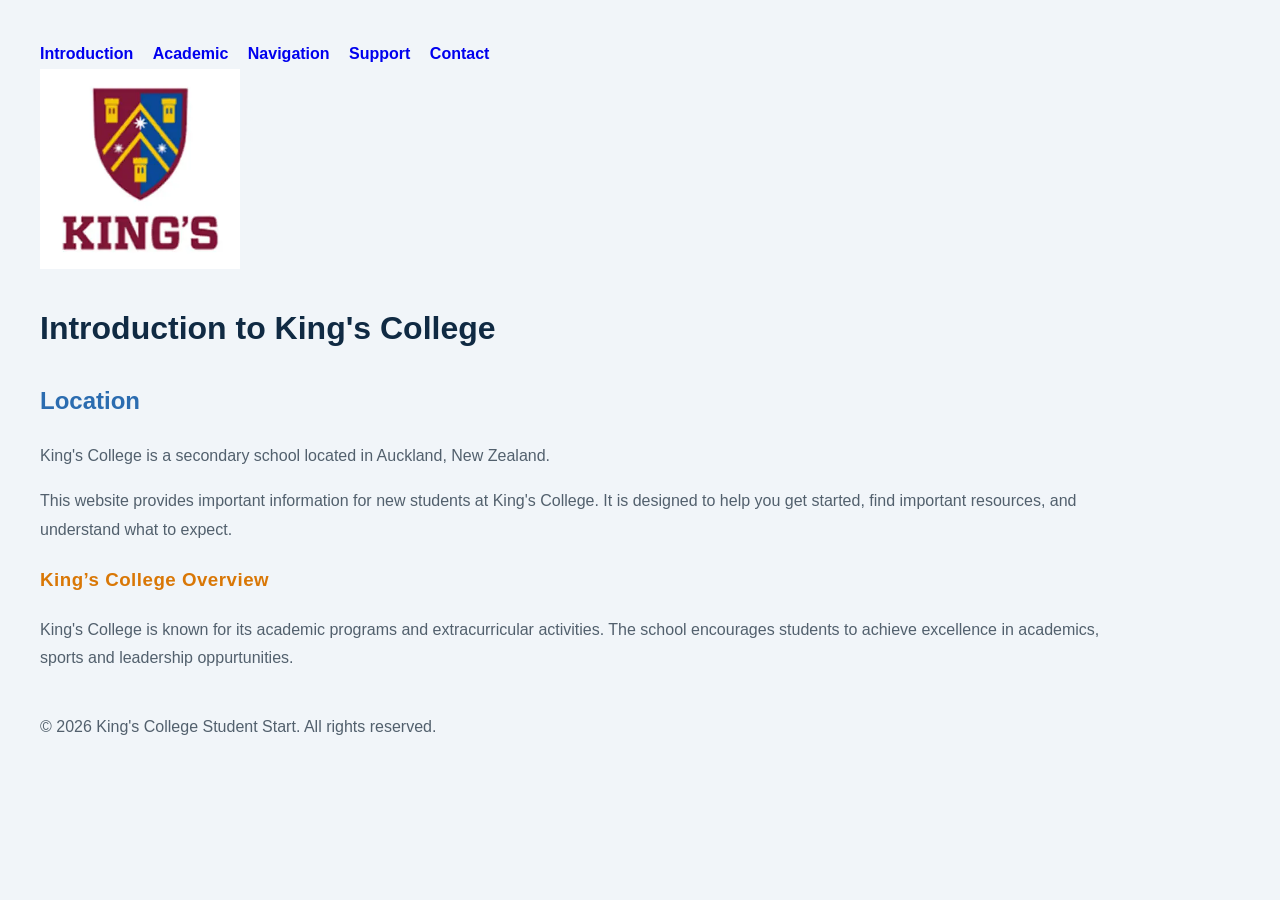
<file: index.html>
<!DOCTYPE html>     
<html lang="en">        
<head>
    <meta charset="UTF-8">
    <meta name="viewport" content="width=device-width, initial-scale=1.0">
    <title>King's College Student Start</title>
    <link rel="stylesheet" href="style.css">                
</head> 
<body> 

  <nav>
    <a href="index.html">Introduction</a>
    <a href="academic.html">Academic</a>
    <a href="navigation.html">Navigation</a>
    <a href="support.html">Support</a>
    <a href="contact.html">Contact</a> 
  </nav>  
  
  <img src="kings-college-auckland-new-zealand.webp" alt="King's College" width="200" height="200"> 

  <h1>Introduction to King's College</h1>

  <h2>Location</h2> 
  <p>King's College is a secondary school located in Auckland, New Zealand.</p>                            

  <p>
    This website provides important information for new students at King's College. 
    It is designed to help you get started, find important resources, and understand 
    what to expect.
  </p>
 
  <h3>King’s College Overview</h3>
    
  <p> King's College is known for its academic programs and extracurricular activities. The school encourages students to achieve excellence in academics, sports and leadership oppurtunities. </p>

  <footer>  
    <p>© 2026 King's College Student Start. All rights reserved.</p>
  </footer>

</body>      
</html>
</file>
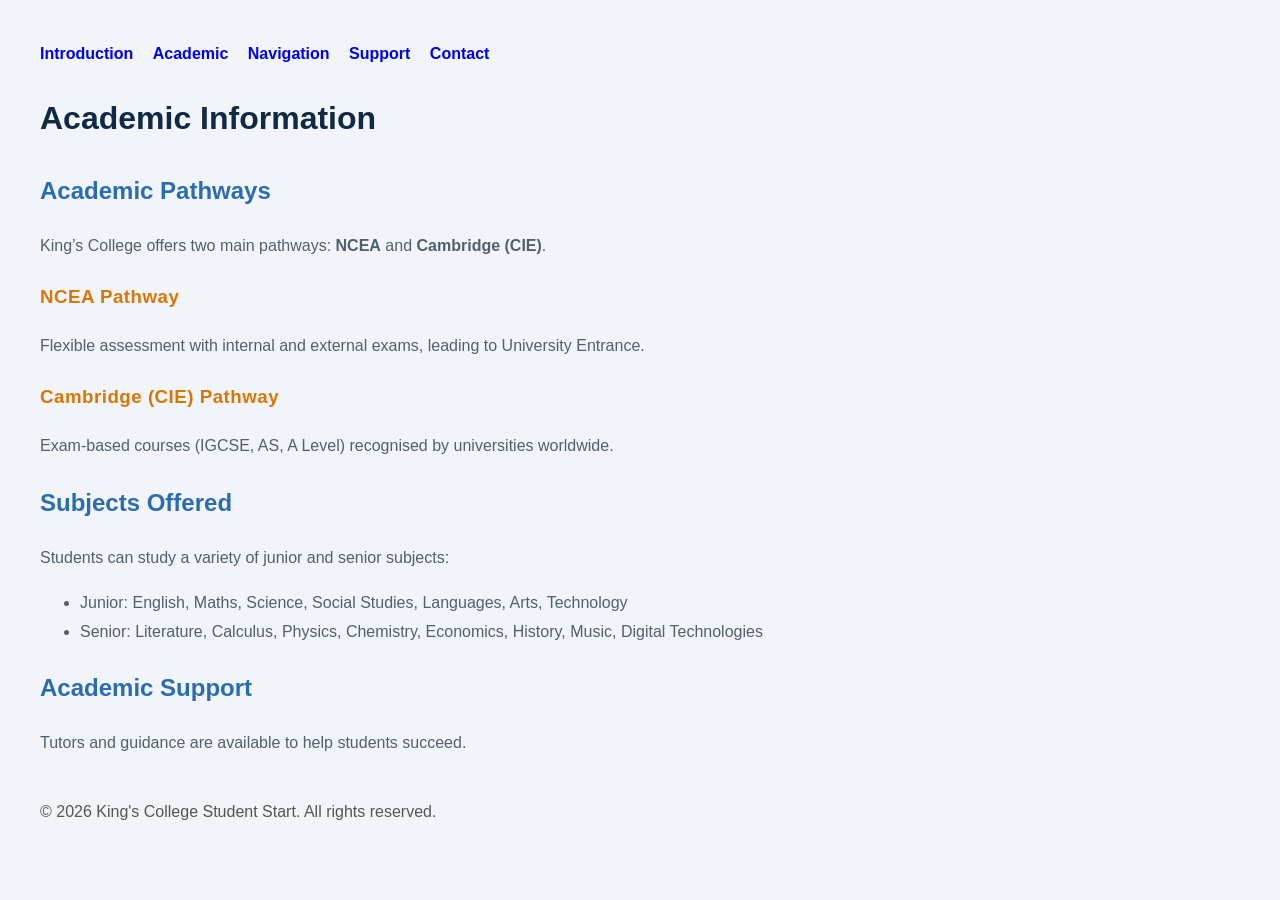
<file: academic.html>
<!DOCTYPE html>
<html>
<head>
    <meta charset="UTF-8">
    <title>Academic Information</title>
    <link rel="stylesheet" href="style.css">                
</head>
<body>

    <nav>
        <a href="index.html">Introduction</a>
        <a href="academic.html">Academic</a>
        <a href="navigation.html">Navigation</a>
        <a href="support.html">Support</a>
        <a href="contact.html">Contact</a>
    </nav>

    <h1>Academic Information</h1>

    <section>
        <h2>Academic Pathways</h2>
        <p>
            King’s College offers two main pathways: <strong>NCEA</strong> and <strong>Cambridge (CIE)</strong>.
        </p>

        <h3>NCEA Pathway</h3>
        <p>Flexible assessment with internal and external exams, leading to University Entrance.</p>

        <h3>Cambridge (CIE) Pathway</h3>
        <p>Exam-based courses (IGCSE, AS, A Level) recognised by universities worldwide.</p>

        <h2>Subjects Offered</h2>
        <p>Students can study a variety of junior and senior subjects:</p>
        <ul>
            <li>Junior: English, Maths, Science, Social Studies, Languages, Arts, Technology</li>
            <li>Senior: Literature, Calculus, Physics, Chemistry, Economics, History, Music, Digital Technologies</li>
        </ul>

        <h2>Academic Support</h2>
        <p>Tutors and guidance are available to help students succeed.</p>
    </section>

    <footer>
        © 2026 King's College Student Start. All rights reserved.
    </footer>

</body>
</html>
</file>
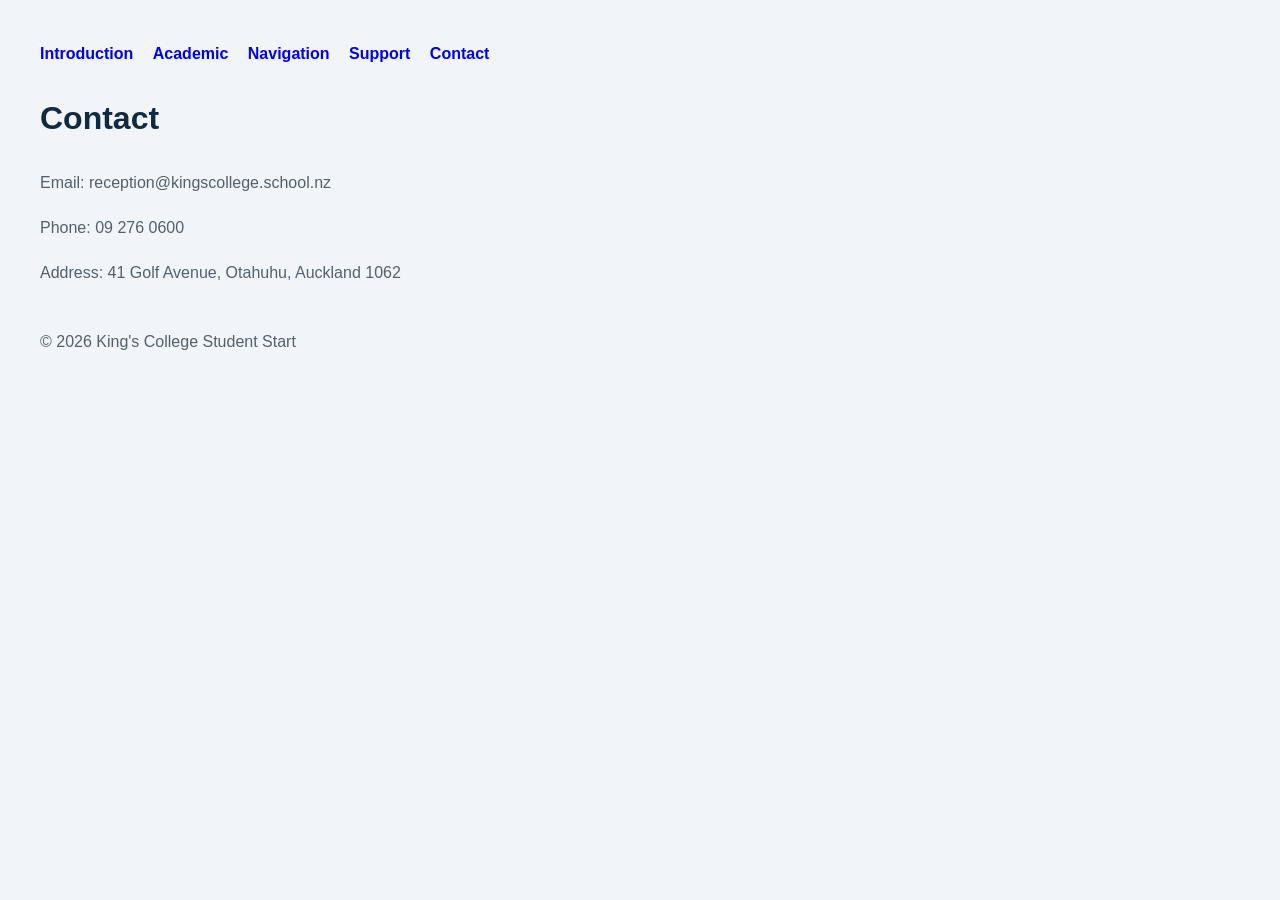
<file: contact.html>
<!DOCTYPE html>
<html>
<head>
<title>Contact</title>
<link rel="stylesheet" href="style.css">      
</head>
<body>

<nav>
<a href="index.html">Introduction</a> 
<a href="academic.html">Academic</a> 
<a href="navigation.html">Navigation</a> 
<a href="support.html">Support</a> 
<a href="contact.html">Contact</a>
</nav>

<h1>Contact</h1>

<p>Email: reception@kingscollege.school.nz</p>
<p>Phone: 09 276 0600</p>
<p>Address: 41 Golf Avenue, Otahuhu, Auckland 1062</p>

<footer>
<p>© 2026 King's College Student Start</p>
</footer>

</body>
</html>
</file>
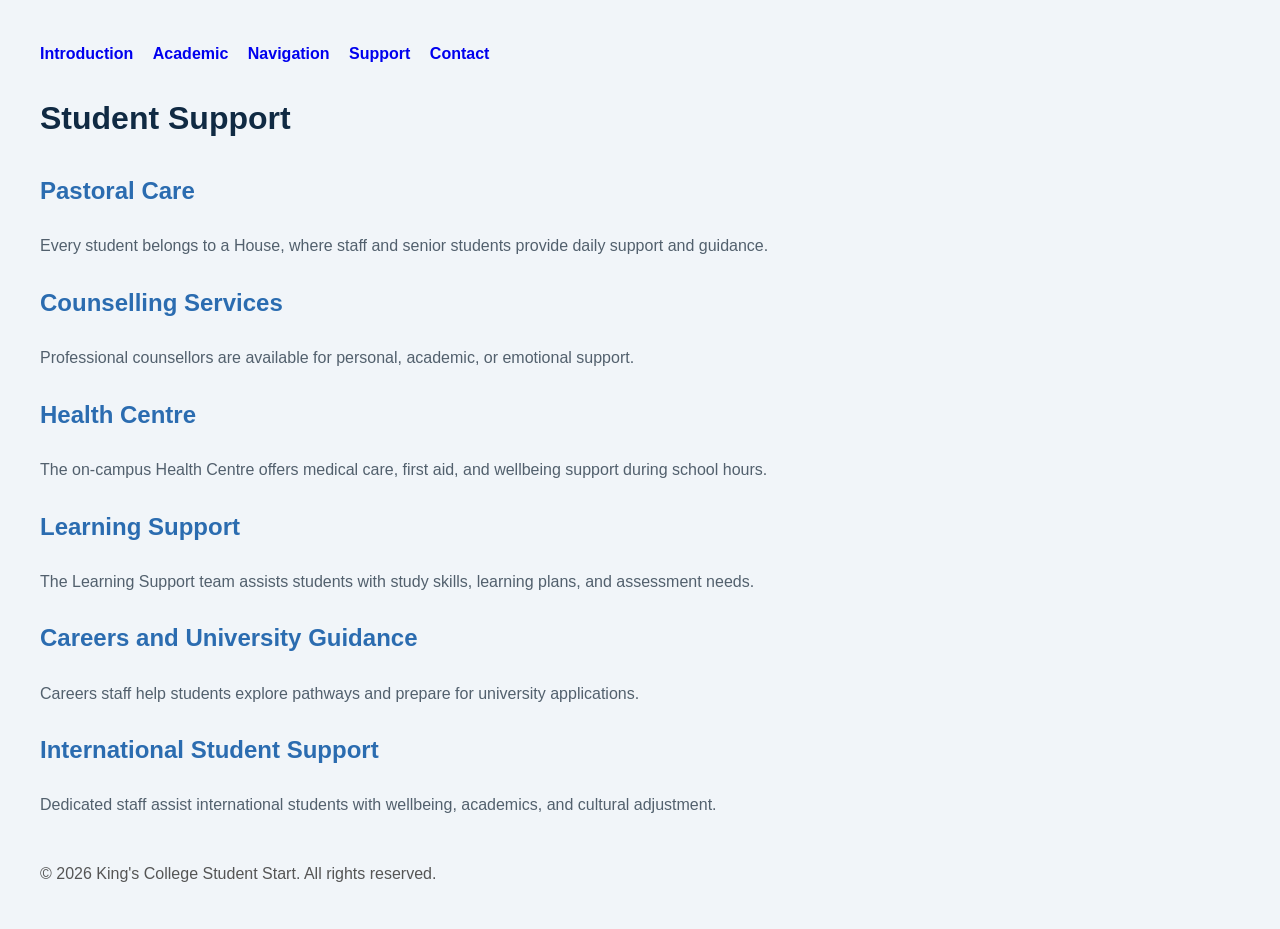
<file: support.html>
<!DOCTYPE html>
<html>
<head>
  <title>Student Support</title>
  <meta charset="UTF-8">
  <link rel="stylesheet" href="style.css">      
</head>
<body>

  <nav>
    <a href="index.html">Introduction</a>
    <a href="academic.html">Academic</a>
    <a href="navigation.html">Navigation</a>
    <a href="support.html">Support</a>
    <a href="contact.html">Contact</a>
  </nav>

  <h1>Student Support</h1>

  <section>
    <h2>Pastoral Care</h2>
    <p>
      Every student belongs to a House, where staff and senior students provide daily support and guidance.
    </p>

    <h2>Counselling Services</h2>
    <p>
      Professional counsellors are available for personal, academic, or emotional support.
    </p>

    <h2>Health Centre</h2>
    <p>
      The on‑campus Health Centre offers medical care, first aid, and wellbeing support during school hours.
    </p>

    <h2>Learning Support</h2>
    <p>
      The Learning Support team assists students with study skills, learning plans, and assessment needs.
    </p>

    <h2>Careers and University Guidance</h2>
    <p>
      Careers staff help students explore pathways and prepare for university applications.
    </p>

    <h2>International Student Support</h2>
    <p>
      Dedicated staff assist international students with wellbeing, academics, and cultural adjustment.
    </p>
  </section>

  <footer>
    © 2026 King's College Student Start. All rights reserved.
  </footer>

</body>
</html>
</file>
<file: style.css>
﻿nav a {
    margin-right: 15px;
    text-decoration: none;
    font-weight: bold;
}

nav a:hover {
    color:#102A43;
}

main {
    max-width: 1000px;
}

footer {
    margin-top: 40px;
    color: #555;
}

body {
    font-family: "Inter", "Poppins", sans-serif;
    color: #52606D;
    background-color: #F1F5F9;
    line-height: 1.8;
    margin: 0;
    padding: 40px;
    max-width: 1100px;
}

h1 {
    color: #102A43;
    font-weight: 800;
    letter-spacing: 0;
}

h2 {
    color: #2B6CB0;
    font-weight: 700;
}

h3 {
    color: #D97706;
    font-weight: 600;
    letter-spacing: 0.5px;
}

p {
    color: #52606D;
}

.search-panel {
    background: #FFFFFF;
    border: 1px solid #CBD5E1;
    border-radius: 8px;
    padding: 20px;
    margin: 24px 0;
}

.search-row {
    display: flex;
    gap: 10px;
    flex-wrap: wrap;
}

.search-row input {
    flex: 1 1 280px;
    padding: 12px;
    border: 1px solid #94A3B8;
    border-radius: 6px;
    font: inherit;
}

.search-row button {
    padding: 12px 18px;
    border: 0;
    border-radius: 6px;
    background: #2B6CB0;
    color: #FFFFFF;
    font: inherit;
    font-weight: 700;
    cursor: pointer;
}

.search-row button:hover {
    background: #102A43;
}

.search-result {
    min-height: 32px;
    margin-bottom: 0;
    font-weight: 700;
}

.map-grid {
    display: grid;
    grid-template-columns: repeat(auto-fit, minmax(280px, 1fr));
    gap: 20px;
    margin-top: 28px;
}

figure {
    margin: 0;
    background: #FFFFFF;
    border: 1px solid #CBD5E1;
    border-radius: 8px;
    padding: 12px;
}

figure img {
    display: block;
    width: 100%;
    height: auto;
    border-radius: 6px;
}

figcaption {
    margin-top: 10px;
    color: #102A43;
    font-weight: 700;
}
</file>
